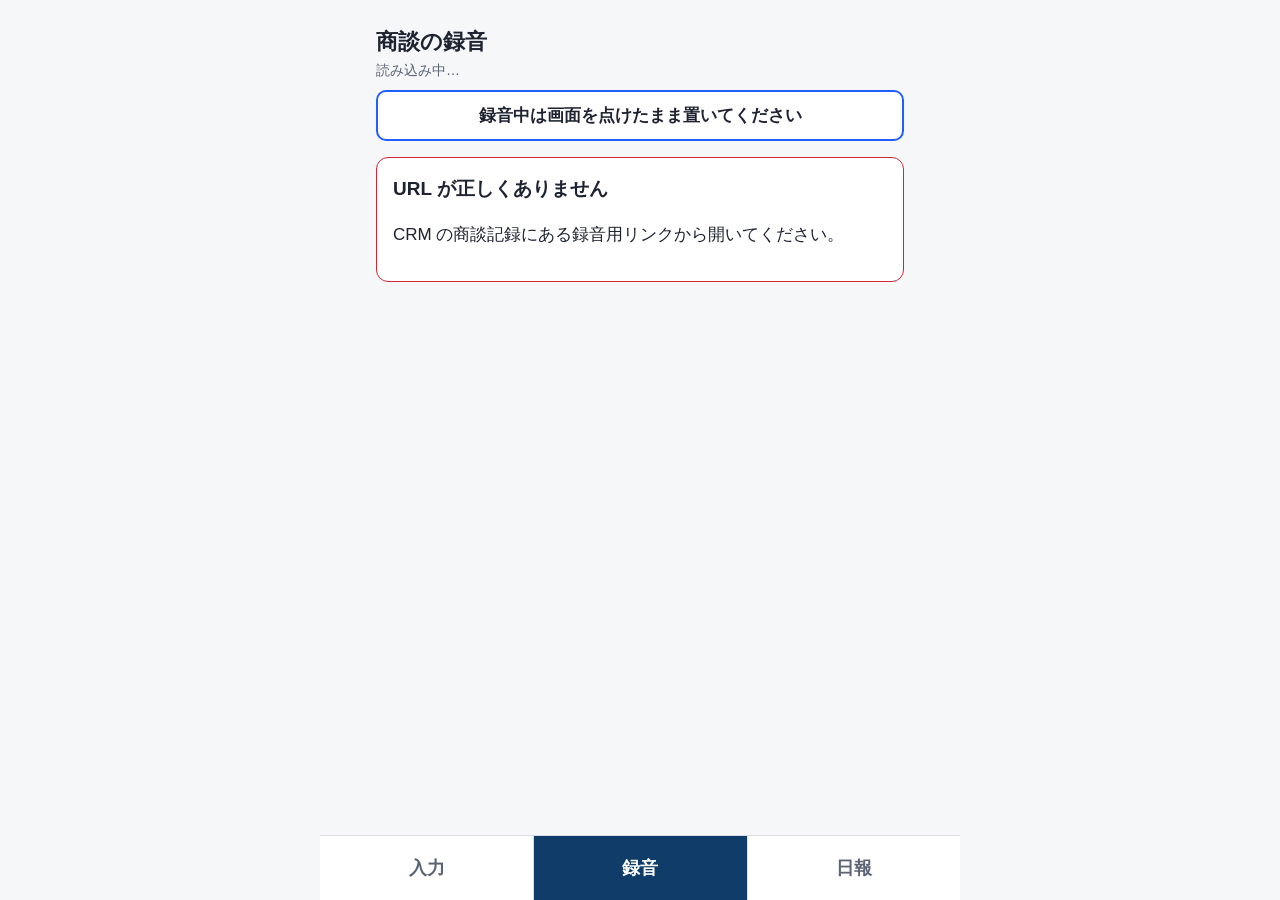
<file: web/recorder/index.html>
<!doctype html>
<html lang="ja">
  <head>
    <meta charset="utf-8" />
    <meta name="viewport" content="width=device-width, initial-scale=1, viewport-fit=cover" />
    <meta name="referrer" content="no-referrer" />
    <meta name="robots" content="noindex, nofollow" />
    <title>商談の録音</title>
    <link rel="stylesheet" href="recorder.css" />
  </head>
  <body>
    <div id="rec-bar" class="rec-bar" hidden>● 録音中 <span id="rec-elapsed">00:00:00</span></div>

    <main class="page">
      <header class="head">
        <h1>商談の録音</h1>
        <p id="record-info" class="muted">読み込み中…</p>
      </header>

      <p class="keep-on" role="note">録音中は画面を点けたまま置いてください</p>

      <section id="view-error" class="card error" hidden>
        <h2 id="error-title">録音できません</h2>
        <p id="error-message"></p>
        <button id="copy-url" type="button" class="secondary" hidden>この URL をコピー</button>
      </section>

      <section id="view-main" hidden>
        <p id="consent" class="notice">録音を始める前に、参加者へ録音することを伝えてください。</p>
        <p id="resume-note" class="notice" hidden></p>
        <p id="wakelock-warning" class="warning" hidden>
          画面の自動消灯を止められませんでした。低電力モード（Android は省電力モード）がオンだと止められません。
          低電力モードをオフにするか、画面が消えるまでの時間を長くしてから録音してください
          （iPhone：設定 → 画面表示と明るさ → 自動ロック）。
        </p>
        <p id="soft-warning" class="warning" hidden></p>

        <div class="controls">
          <button id="btn-start" type="button" class="primary">録音開始</button>
          <button id="btn-finish" type="button" class="danger" hidden>録音終了</button>
        </div>

        <dl class="stats">
          <div><dt>状態</dt><dd id="st-state">待機中</dd></div>
          <div><dt>送信済み</dt><dd id="st-uploaded">0</dd></div>
          <div><dt>未送信</dt><dd id="st-pending">0</dd></div>
          <div><dt>画面の点灯維持</dt><dd id="st-wakelock">-</dd></div>
          <div id="st-error-box" hidden><dt>直近の送信エラー</dt><dd id="st-error">-</dd></div>
          <div><dt>音量</dt><dd><meter id="st-level" min="0" max="1" value="0"></meter></dd></div>
        </dl>
      </section>

      <section id="view-finishing" class="card" hidden>
        <h2>送信しています</h2>
        <p>録音した音声を送っています。この画面を閉じないでください。</p>
        <p>未送信 <strong id="fin-pending">0</strong> 件</p>
        <div id="fin-missing" hidden>
          <p class="warning"><span id="fin-missing-count">0</span> 件の音声がサーバーに届いていません。</p>
          <button id="btn-retry-finish" type="button" class="secondary">もう一度送る</button>
          <button id="btn-force-finish" type="button" class="danger">届いた分だけで完了する</button>
        </div>
      </section>

      <section id="view-done" class="card" hidden>
        <h2>送信が完了しました</h2>
        <p id="done-message">文字起こしと要約を始めます。この画面は閉じてかまいません。</p>
        <a id="btn-report" class="button primary" href="/app/" hidden>日報を見る</a>
      </section>

      <details id="test-panel" class="test-panel" hidden>
        <summary>テスト設定・診断</summary>
        <fieldset>
          <legend>分割方式</legend>
          <label><input type="radio" name="mode" value="a" checked /> A: 1分ごとに録り直す</label>
          <label><input type="radio" name="mode" value="b" /> B: timeslice で分割</label>
        </fieldset>
        <label>分割の長さ（秒）<input id="chunk-seconds" type="number" min="5" max="300" value="60" /></label>
        <label><input id="level-monitor" type="checkbox" checked /> 音量モニター（無音の検知）を使う</label>
        <button id="btn-copy-summary" type="button" class="secondary">診断結果をコピー</button>
        <pre id="summary" class="summary"></pre>
        <ol id="event-log" class="event-log" reversed></ol>
      </details>
    </main>

    <div id="overlay" class="overlay" hidden role="alertdialog" aria-labelledby="overlay-title">
      <div class="overlay-box">
        <h2 id="overlay-title">録音が止まりました</h2>
        <p id="overlay-reason"></p>
        <p>「再開」を押すと、同じ記録に続けて録音します。</p>
        <button id="btn-resume" type="button" class="primary">再開</button>
        <button id="btn-overlay-finish" type="button" class="secondary">録音を終える</button>
      </div>
    </div>

    <nav id="app-nav" class="app-nav" aria-label="画面" hidden>
      <a id="app-tab-input" href="/app/#input">入力</a>
      <span class="active" aria-current="page">録音</span>
      <a id="app-tab-report" href="/app/#report">日報</a>
    </nav>

    <script type="module" src="app.js"></script>
  </body>
</html>
</file>
<file: web/recorder/recorder.css>
:root {
  --bg: #f6f7f9;
  --fg: #1d2330;
  --muted: #5b6475;
  --card: #ffffff;
  --line: #d9dde5;
  --primary: #1f5eff;
  --danger: #d0263a;
  --warn-bg: #fff4d6;
  --warn-fg: #6b4a00;
  --rec: #d0263a;
}

@media (prefers-color-scheme: dark) {
  :root {
    --bg: #11151c;
    --fg: #e8ebf1;
    --muted: #a4acbb;
    --card: #1b212b;
    --line: #2d3542;
    --primary: #5b8cff;
    --danger: #ff5c6f;
    --warn-bg: #3a2f10;
    --warn-fg: #ffd98a;
  }
}

* {
  box-sizing: border-box;
}

body {
  margin: 0;
  background: var(--bg);
  color: var(--fg);
  font-family: -apple-system, BlinkMacSystemFont, "Hiragino Sans", "Noto Sans JP", sans-serif;
  font-size: 17px;
  line-height: 1.6;
  -webkit-text-size-adjust: 100%;
}

.page {
  max-width: 560px;
  margin: 0 auto;
  padding: 16px 16px calc(24px + env(safe-area-inset-bottom));
}

.head h1 {
  margin: 8px 0 0;
  font-size: 22px;
}

.muted {
  color: var(--muted);
  margin: 0 0 8px;
  font-size: 14px;
}

.keep-on {
  margin: 8px 0 16px;
  padding: 10px 12px;
  border-radius: 10px;
  background: var(--card);
  border: 2px solid var(--primary);
  font-weight: 700;
  text-align: center;
}

.notice {
  margin: 0 0 12px;
  padding: 10px 12px;
  border-radius: 10px;
  background: var(--card);
  border: 1px solid var(--line);
}

.warning {
  margin: 0 0 12px;
  padding: 10px 12px;
  border-radius: 10px;
  background: var(--warn-bg);
  color: var(--warn-fg);
}

.card {
  padding: 16px;
  border-radius: 12px;
  background: var(--card);
  border: 1px solid var(--line);
  margin-bottom: 16px;
}

.card h2 {
  margin-top: 0;
  font-size: 19px;
}

.error {
  border-color: var(--danger);
}

.controls {
  display: grid;
  gap: 12px;
  margin: 16px 0;
}

button {
  font: inherit;
  width: 100%;
  min-height: 56px;
  border-radius: 12px;
  border: 0;
  font-weight: 700;
  cursor: pointer;
}

button.primary {
  background: var(--primary);
  color: #fff;
  font-size: 20px;
  min-height: 72px;
}

button.danger {
  background: var(--danger);
  color: #fff;
}

button.secondary {
  background: transparent;
  color: var(--fg);
  border: 1px solid var(--line);
  margin-top: 8px;
}

button:disabled {
  opacity: 0.5;
}

.stats {
  display: grid;
  grid-template-columns: 1fr 1fr;
  gap: 8px;
  margin: 0;
}

.stats div {
  background: var(--card);
  border: 1px solid var(--line);
  border-radius: 10px;
  padding: 8px 10px;
}

.stats dt {
  font-size: 12px;
  color: var(--muted);
}

.stats dd {
  margin: 0;
  font-weight: 700;
}

.stats meter {
  width: 100%;
}

.rec-bar {
  position: sticky;
  top: 0;
  z-index: 10;
  padding: 10px 16px calc(10px);
  padding-top: calc(10px + env(safe-area-inset-top));
  background: var(--rec);
  color: #fff;
  font-weight: 700;
  font-size: 18px;
  text-align: center;
  animation: pulse 2s ease-in-out infinite;
}

@keyframes pulse {
  50% {
    opacity: 0.8;
  }
}

.overlay {
  position: fixed;
  inset: 0;
  z-index: 100;
  background: var(--danger);
  color: #fff;
  display: flex;
  align-items: center;
  justify-content: center;
  padding: 24px;
}

.overlay[hidden] {
  display: none;
}

.overlay-box {
  max-width: 480px;
  width: 100%;
  text-align: center;
}

.overlay-box h2 {
  font-size: 28px;
  margin: 0 0 12px;
}

.overlay-box button.primary {
  background: #fff;
  color: var(--danger);
}

.overlay-box button.secondary {
  color: #fff;
  border-color: rgba(255, 255, 255, 0.6);
}

.test-panel {
  margin-top: 24px;
  padding: 12px;
  border: 1px dashed var(--line);
  border-radius: 10px;
  font-size: 14px;
}

.test-panel label {
  display: block;
  margin: 6px 0;
}

.test-panel fieldset {
  border: 0;
  padding: 0;
  margin: 8px 0;
}

.test-panel input[type="number"] {
  width: 6em;
  margin-left: 8px;
  font: inherit;
}

.summary {
  white-space: pre-wrap;
  word-break: break-all;
  font-size: 12px;
  background: var(--bg);
  padding: 8px;
  border-radius: 8px;
}

.event-log {
  font-family: ui-monospace, Menlo, monospace;
  font-size: 12px;
  max-height: 320px;
  overflow: auto;
  padding-left: 2.5em;
}

/* 録音アプリ（/app/）から開いたとき：下のタブ（入力・録音・日報）と「日報を見る」 */
body.from-app {
  --primary: #0f3c68;
}

body.from-app .page {
  padding-bottom: calc(96px + env(safe-area-inset-bottom));
}

.app-nav {
  position: fixed;
  left: 0;
  right: 0;
  bottom: 0;
  display: grid;
  grid-template-columns: repeat(3, 1fr);
  max-width: 640px;
  margin: 0 auto;
  background: var(--card);
  border-top: 1px solid var(--line);
  padding-bottom: env(safe-area-inset-bottom);
}

.app-nav a,
.app-nav span {
  display: grid;
  place-items: center;
  min-height: 64px;
  border-left: 1px solid var(--line);
  color: var(--muted);
  font-weight: 700;
  font-size: 18px;
  text-decoration: none;
}

.app-nav :first-child {
  border-left: none;
}

.app-nav .active {
  background: #0f3c68;
  color: #fff;
}

a.button {
  display: flex;
  align-items: center;
  justify-content: center;
  min-height: 52px;
  margin-top: 12px;
  border-radius: 10px;
  font-weight: 700;
  text-decoration: none;
}

a.button.primary {
  background: var(--primary);
  color: #fff;
}
</file>
